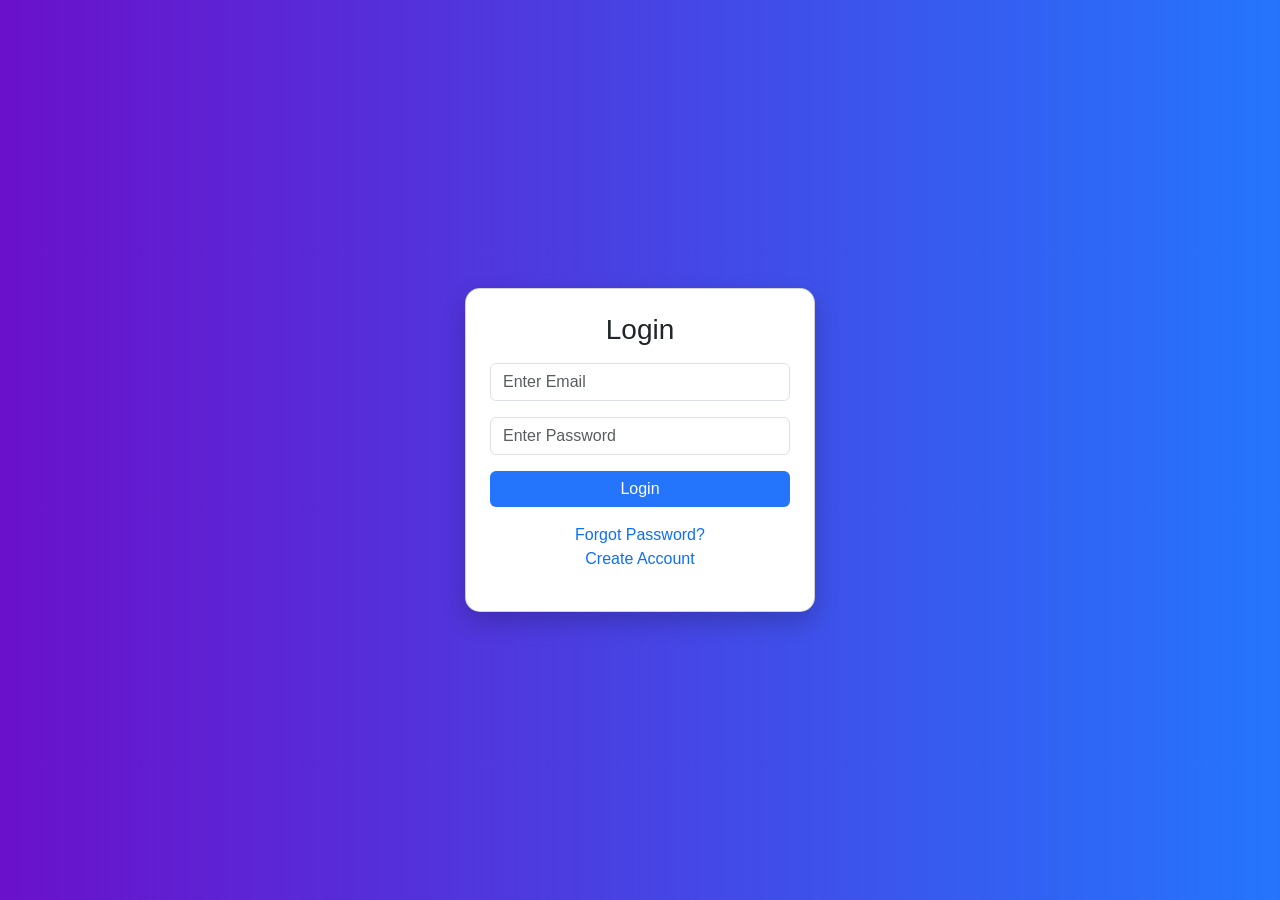
<file: index.html>
<!DOCTYPE html>
<html>
<head>
    <title>Login</title>

    <!-- Bootstrap -->
    <link href="https://cdn.jsdelivr.net/npm/bootstrap@5.3.2/dist/css/bootstrap.min.css" rel="stylesheet">

    <!-- Your CSS -->
    <link rel="stylesheet" href="styles.css">
</head>

<body>

<div class="container d-flex justify-content-center align-items-center vh-100">
    
    <div class="card p-4" style="width:350px;">
        
        <h3 class="text-center mb-3">Login</h3>

        <input type="email" class="form-control mb-3" placeholder="Enter Email">

        <input type="password" class="form-control mb-3" placeholder="Enter Password">

        <button class="btn btn-primary w-100">Login</button>

        <p class="text-center mt-3">
            <a href="forgot-password.html">Forgot Password?</a><br>
            <a href="register.html">Create Account</a>
        </p>
        

    </div>

</div>

<script src="https://cdn.jsdelivr.net/npm/bootstrap@5.3.2/dist/js/bootstrap.bundle.min.js"></script>
</body>
</html>
</file>
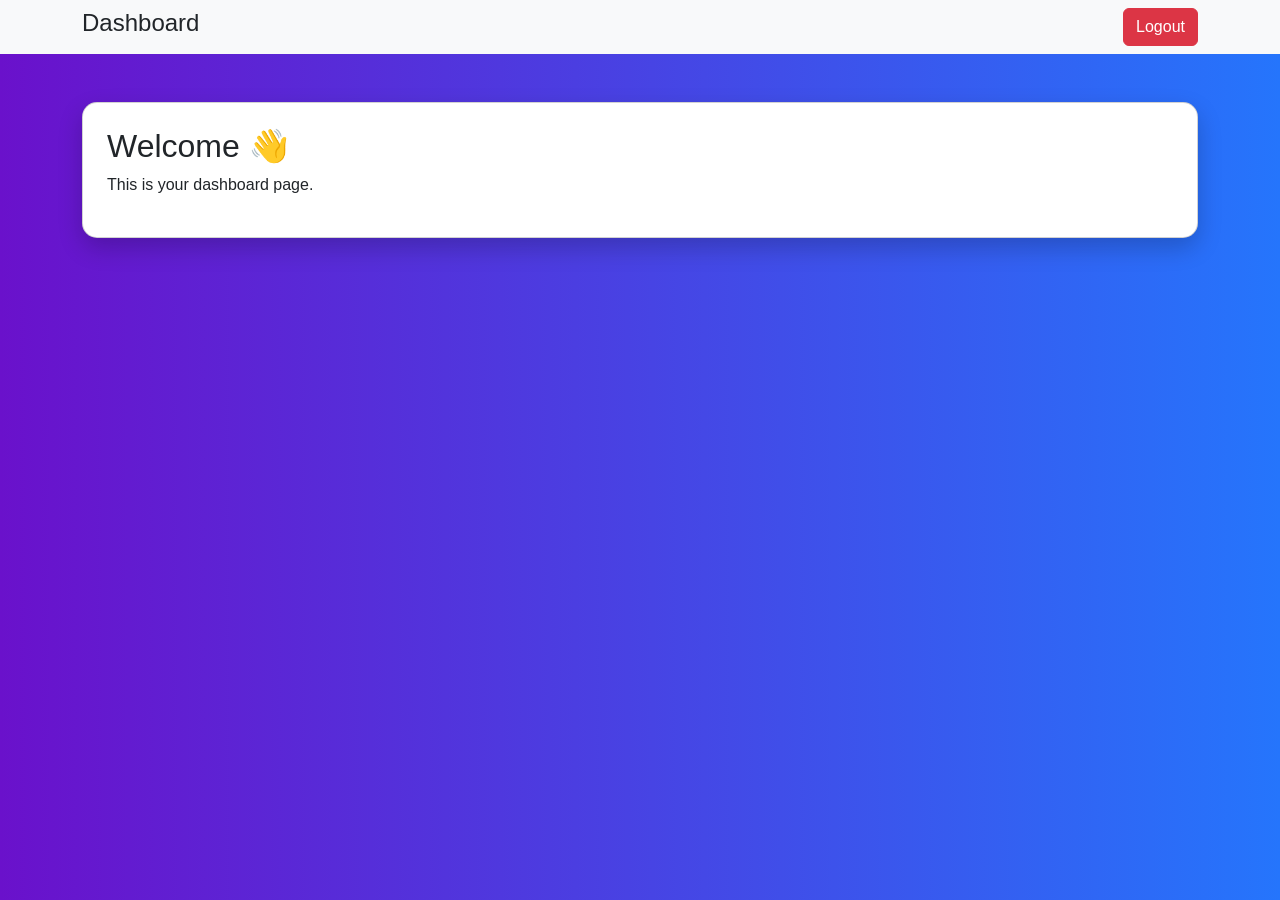
<file: dashboard.html>
<!DOCTYPE html>
<html>
<head>
    <title>Dashboard</title>

    <link href="https://cdn.jsdelivr.net/npm/bootstrap@5.3.2/dist/css/bootstrap.min.css" rel="stylesheet">
    <link rel="stylesheet" href="styles.css">
</head>

<body>

<nav class="navbar navbar-light bg-light">
    <div class="container">
        <h4>Dashboard</h4>
        <a href="index.html" class="btn btn-danger">Logout</a>
    </div>
</nav>

<div class="container mt-5">
    <div class="card p-4">
        <h2>Welcome 👋</h2>
        <p>This is your dashboard page.</p>
    </div>
</div>

<script src="https://cdn.jsdelivr.net/npm/bootstrap@5.3.2/dist/js/bootstrap.bundle.min.js"></script>

</body>
</html>
</file>
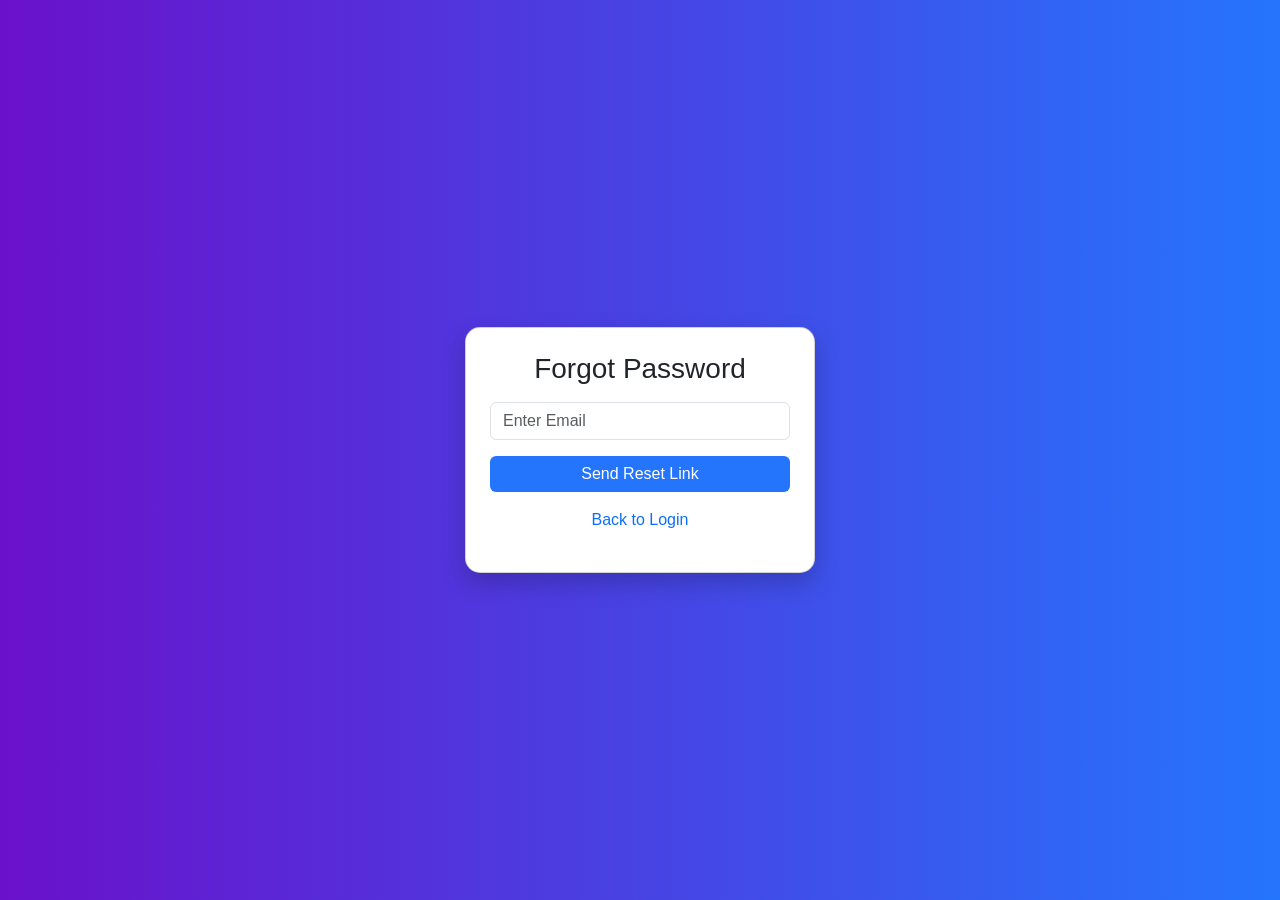
<file: forgot-password.html>
<!DOCTYPE html>
<html>
<head>
    <title>Forgot Password</title>

    <link href="https://cdn.jsdelivr.net/npm/bootstrap@5.3.2/dist/css/bootstrap.min.css" rel="stylesheet">
    <link rel="stylesheet" href="styles.css">
</head>

<body>

<div class="container d-flex justify-content-center align-items-center vh-100">
    <div class="card p-4" style="width:350px;">
        <h3 class="text-center mb-3">Forgot Password</h3>

        <input type="email" class="form-control mb-3" placeholder="Enter Email">

        <button class="btn btn-primary w-100">Send Reset Link</button>

        <p class="text-center mt-3">
            <a href="index.html">Back to Login</a>
        </p>
    </div>
</div>

<script src="https://cdn.jsdelivr.net/npm/bootstrap@5.3.2/dist/js/bootstrap.bundle.min.js"></script>

</body>
</html>
</file>
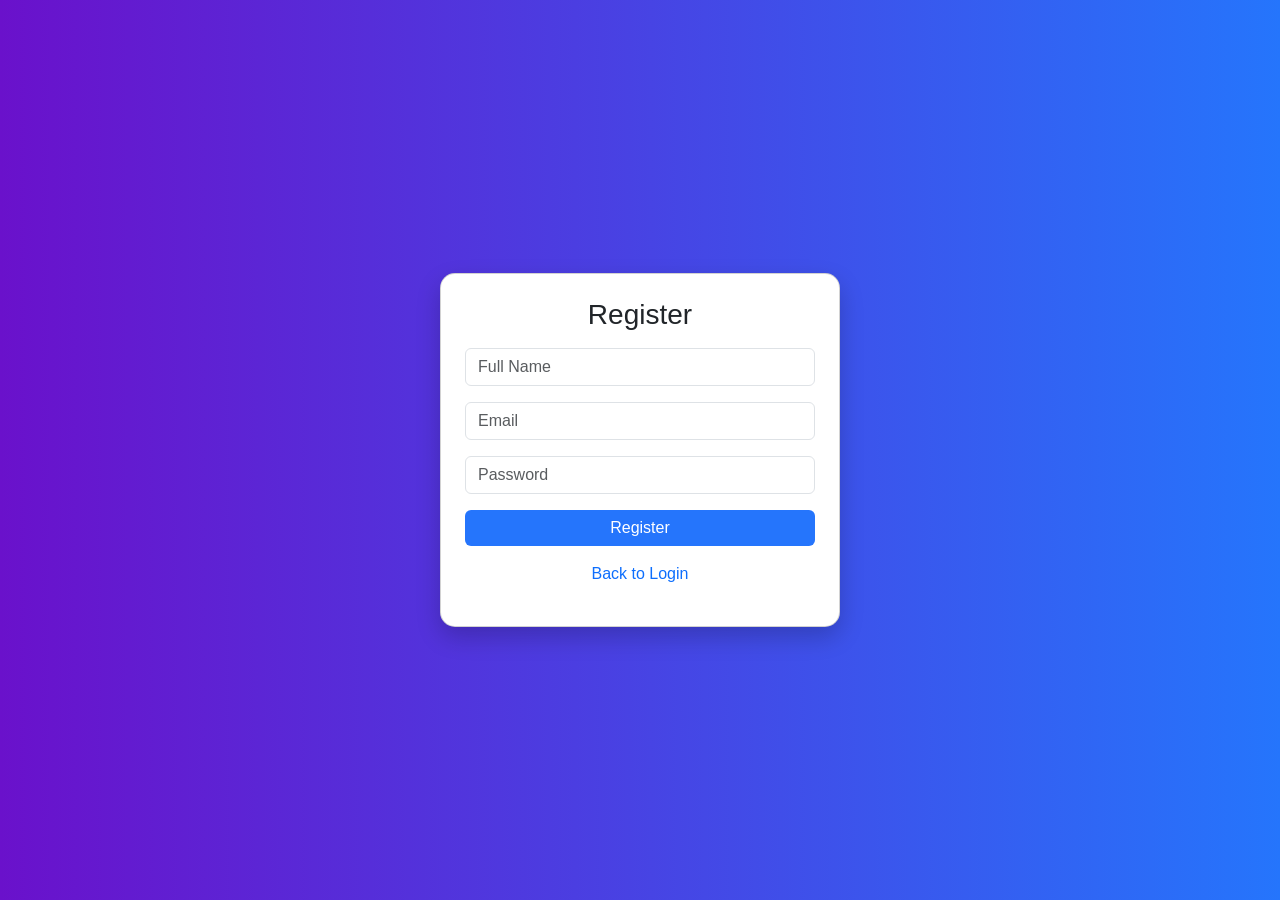
<file: register.html>
<!DOCTYPE html>
<html>
<head>
    <title>Register</title>

    <link href="https://cdn.jsdelivr.net/npm/bootstrap@5.3.2/dist/css/bootstrap.min.css" rel="stylesheet">
    <link rel="stylesheet" href="styles.css">
</head>

<body>

<div class="container d-flex justify-content-center align-items-center vh-100">
    <div class="card p-4" style="width:400px;">
        <h3 class="text-center mb-3">Register</h3>

        <input type="text" class="form-control mb-3" placeholder="Full Name">
        <input type="email" class="form-control mb-3" placeholder="Email">
        <input type="password" class="form-control mb-3" placeholder="Password">

        <button class="btn btn-primary w-100">Register</button>

        <p class="text-center mt-3">
            <a href="index.html">Back to Login</a>
        </p>
    </div>
</div>

<script src="https://cdn.jsdelivr.net/npm/bootstrap@5.3.2/dist/js/bootstrap.bundle.min.js"></script>

</body>
</html>
</file>
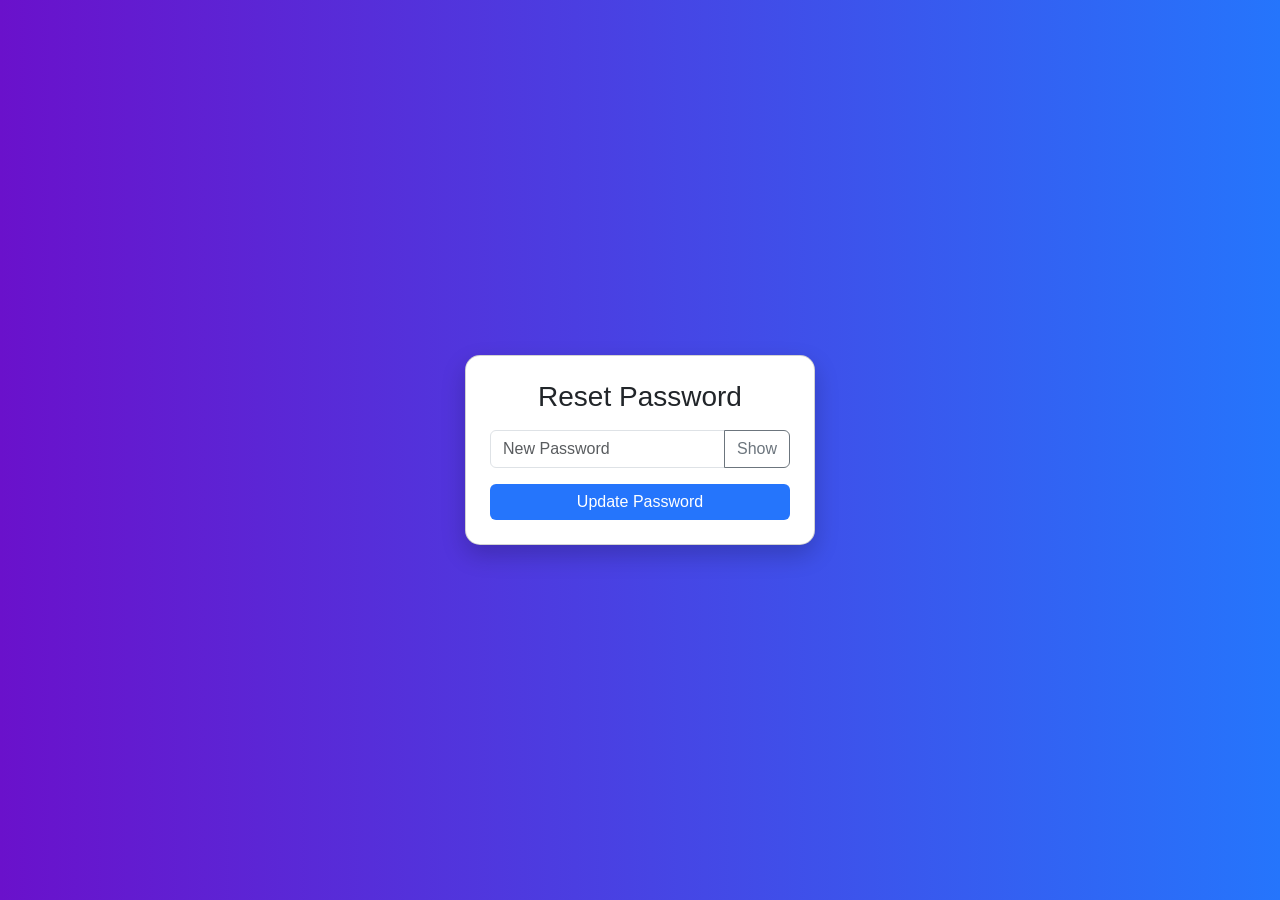
<file: reset-password.html>
<!DOCTYPE html>
<html>
<head>
    <title>Reset Password</title>

    <link href="https://cdn.jsdelivr.net/npm/bootstrap@5.3.2/dist/css/bootstrap.min.css" rel="stylesheet">
    <link rel="stylesheet" href="styles.css">
</head>

<body>

<div class="container d-flex justify-content-center align-items-center vh-100">
    <div class="card p-4" style="width:350px;">
        <h3 class="text-center mb-3">Reset Password</h3>

        <div class="input-group mb-3">
            <input type="password" id="password" class="form-control" placeholder="New Password">
            <button class="btn btn-outline-secondary" onclick="togglePassword()">Show</button>
        </div>

        <button class="btn btn-primary w-100">Update Password</button>
    </div>
</div>

<script>
function togglePassword() {
    let x = document.getElementById("password");
    if (x.type === "password") {
        x.type = "text";
    } else {
        x.type = "password";
    }
}
</script>

<script src="https://cdn.jsdelivr.net/npm/bootstrap@5.3.2/dist/js/bootstrap.bundle.min.js"></script>

</body>
</html>
</file>
<file: styles.css>
body {
    background: linear-gradient(to right, #6a11cb, #2575fc);
 
   font-family: Arial, sans-serif;
}


.card {
    border-radius: 15px;
    box-shadow: 0 10px 25px rgba(0,0,0,0.2);
}

.btn-primary {
    background-color: #2575fc;
    border: none;
}

.btn-primary:hover {
    background-color: #1a5edb;
}

a {
    text-decoration: none;
}

a:hover {
    color: #2575fc;
}
</file>
